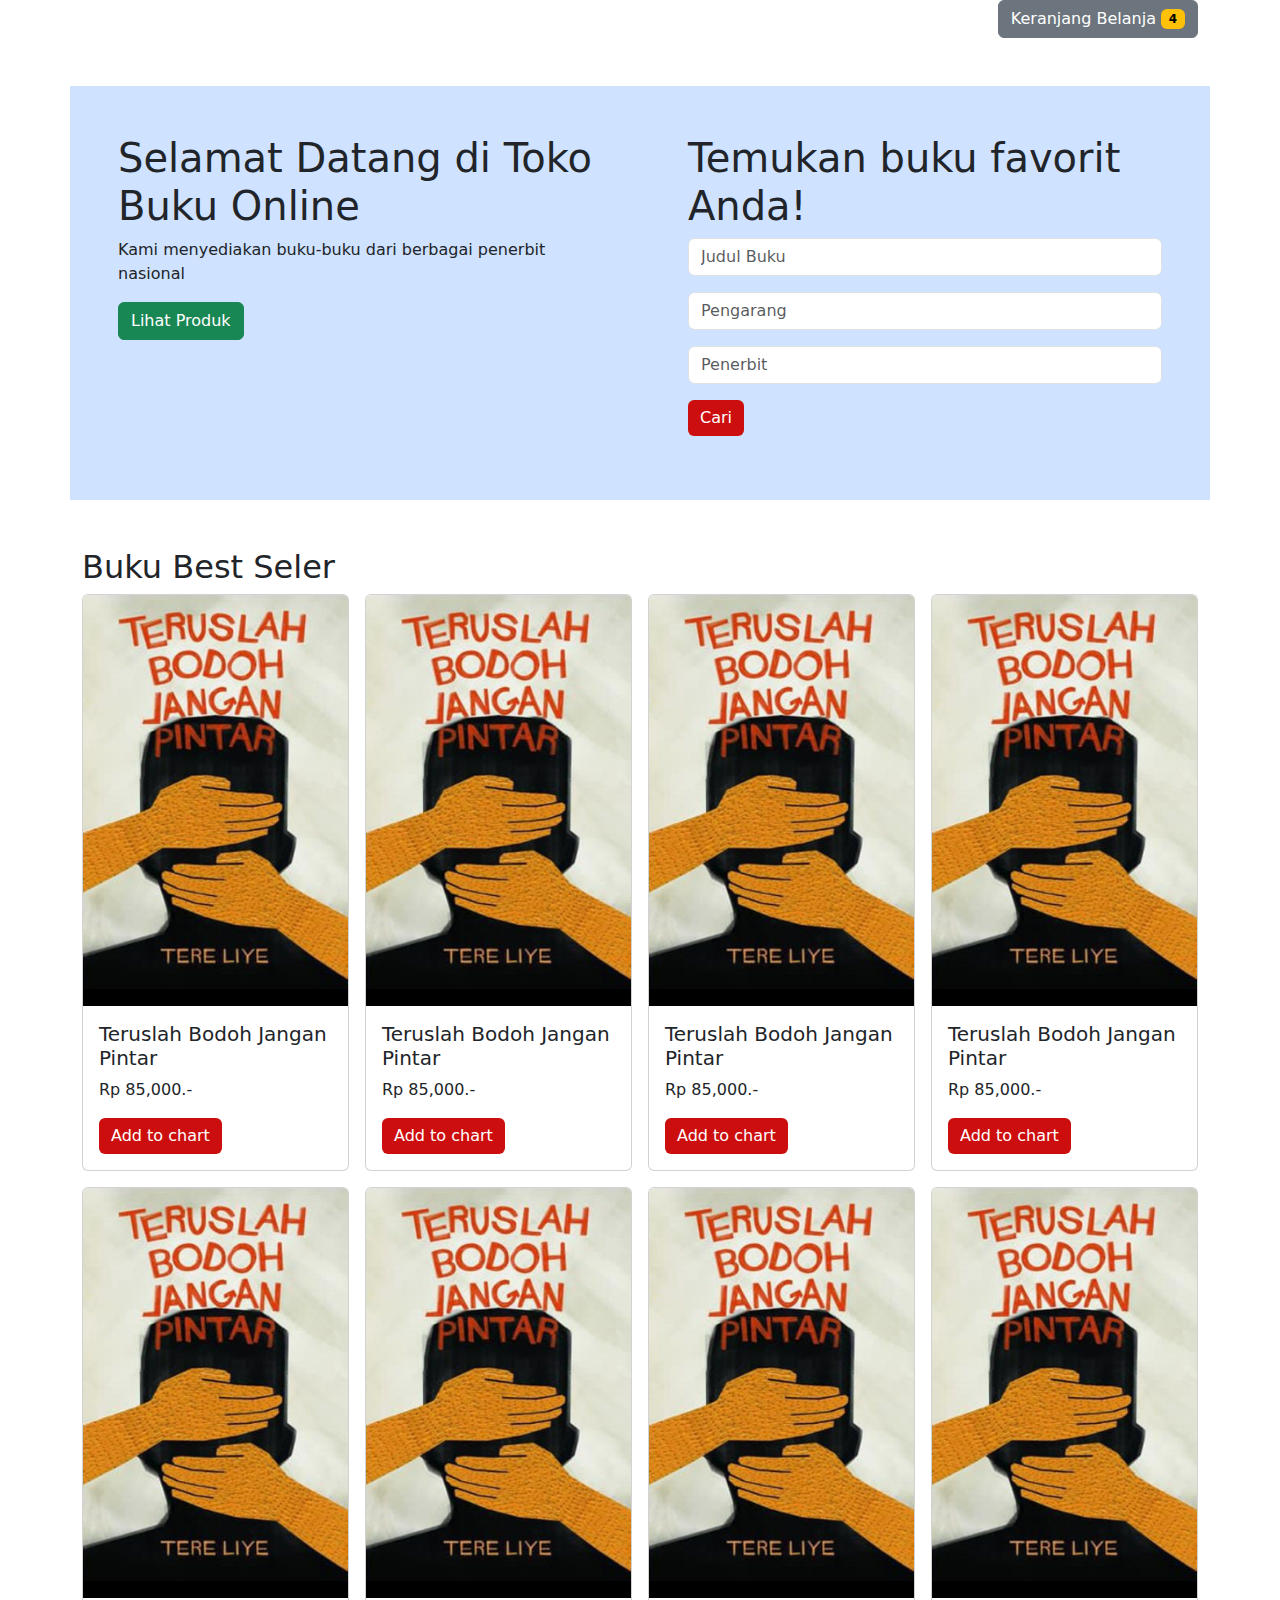
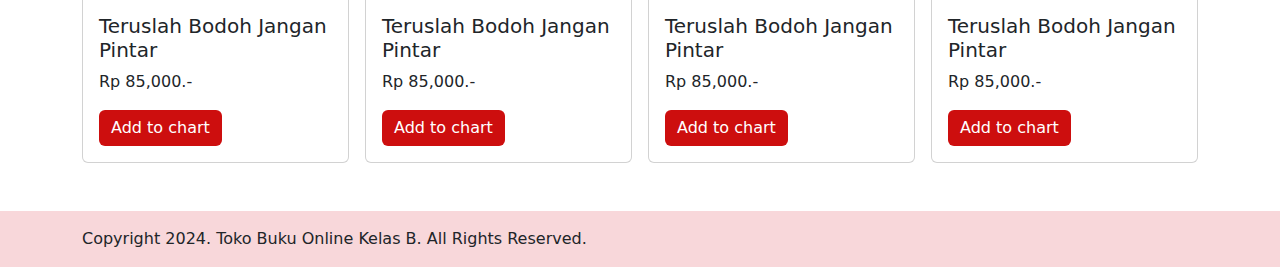
<file: Praktikum 9/index.html>
<!doctype html>
<html lang="en">
  <head>
    <meta charset="utf-8">
    <meta name="viewport" content="width=device-width, initial-scale=1">
    <title>Toko Buku Online</title>
    <link href="https://cdn.jsdelivr.net/npm/bootstrap@5.3.3/dist/css/bootstrap.min.css" rel="stylesheet" integrity="sha384-QWTKZyjpPEjISv5WaRU9OFeRpok6YctnYmDr5pNlyT2bRjXh0JMhjY6hW+ALEwIH" crossorigin="anonymous">
    <link rel="stylesheet" href="css/style.css">
  </head>
  <body>
    
    <div class="container">
        <div class="row mb-5">
            <div class="col-12 text-end">
                <a href="chart" class="btn btn-secondary">Keranjang Belanja <span class="badge text-bg-warning">4</span></a>
            </div>
        </div>
        <div class="row bg-primary-subtle mb-5">
            <div class="col-6 p-5">
                <h1>Selamat Datang di Toko Buku Online</h1>
                <p>Kami menyediakan buku-buku dari berbagai penerbit nasional</p>
                <a href="#" class="btn btn-success">Lihat Produk</a>
            </div>
            <div class="col-6 p-5">
                <h1>Temukan buku favorit Anda!</h1>
                <form action="">
                    <div class="mb-3">
                        <input type="text" class="form-control"
                        placeholder="Judul Buku">
                    </div>
                    <div class="mb-3">
                        <input type="text" class="form-control"
                        placeholder="Pengarang">
                    </div>
                    <div class="mb-3">
                        <input type="text" class="form-control"
                        placeholder="Penerbit">
                    </div>
                    <div class="mb-3">
                       <button class="btn btn-primary">Cari</button>
                    </div>
                </form>
            </div>
        </div> 

        <h2>Buku Best Seler</h2>
        <div class="row mb-5 g-3">
            <div class="col-3">
                <div class="card">
                    <img src="Teruslah-Bodoh-Jangan-Pintar.jpg" class="card-img-top" alt="...">
                    <div class="card-body">
                      <h5 class="card-title">Teruslah Bodoh Jangan Pintar</h5>
                      <p class="card-text">
                        Rp 85,000.-
                      </p>
                      <a href="#" class="btn btn-primary">Add to chart</a>
                    </div>
                  </div>
            </div>
            <div class="col-3">
                <div class="card">
                    <img src="Teruslah-Bodoh-Jangan-Pintar.jpg" class="card-img-top" alt="...">
                    <div class="card-body">
                      <h5 class="card-title">Teruslah Bodoh Jangan Pintar</h5>
                      <p class="card-text">
                        Rp 85,000.-
                      </p>
                      <a href="#" class="btn btn-primary">Add to chart</a>
                    </div>
                  </div>
            </div>
            <div class="col-3">
                <div class="card">
                    <img src="Teruslah-Bodoh-Jangan-Pintar.jpg" class="card-img-top" alt="...">
                    <div class="card-body">
                      <h5 class="card-title">Teruslah Bodoh Jangan Pintar</h5>
                      <p class="card-text">
                        Rp 85,000.-
                      </p>
                      <a href="#" class="btn btn-primary">Add to chart</a>
                    </div>
                  </div>
            </div>
            <div class="col-3">
                <div class="card">
                    <img src="Teruslah-Bodoh-Jangan-Pintar.jpg" class="card-img-top" alt="...">
                    <div class="card-body">
                      <h5 class="card-title">Teruslah Bodoh Jangan Pintar</h5>
                      <p class="card-text">
                        Rp 85,000.-
                      </p>
                      <a href="#" class="btn btn-primary">Add to chart</a>
                    </div>
                  </div>
            </div>
            <div class="col-3">
                <div class="card">
                    <img src="Teruslah-Bodoh-Jangan-Pintar.jpg" class="card-img-top" alt="...">
                    <div class="card-body">
                      <h5 class="card-title">Teruslah Bodoh Jangan Pintar</h5>
                      <p class="card-text">
                        Rp 85,000.-
                      </p>
                      <a href="#" class="btn btn-primary">Add to chart</a>
                    </div>
                  </div>
            </div>
            <div class="col-3">
                <div class="card">
                    <img src="Teruslah-Bodoh-Jangan-Pintar.jpg" class="card-img-top" alt="...">
                    <div class="card-body">
                      <h5 class="card-title">Teruslah Bodoh Jangan Pintar</h5>
                      <p class="card-text">
                        Rp 85,000.-
                      </p>
                      <a href="#" class="btn btn-primary">Add to chart</a>
                    </div>
                  </div>
            </div>
            <div class="col-3">
                <div class="card">
                    <img src="Teruslah-Bodoh-Jangan-Pintar.jpg" class="card-img-top" alt="...">
                    <div class="card-body">
                      <h5 class="card-title">Teruslah Bodoh Jangan Pintar</h5>
                      <p class="card-text">
                        Rp 85,000.-
                      </p>
                      <a href="#" class="btn btn-primary">Add to chart</a>
                    </div>
                  </div>
            </div>
            <div class="col-3">
                <div class="card">
                    <img src="Teruslah-Bodoh-Jangan-Pintar.jpg" class="card-img-top" alt="...">
                    <div class="card-body">
                      <h5 class="card-title">Teruslah Bodoh Jangan Pintar</h5>
                      <p class="card-text">
                        Rp 85,000.-
                      </p>
                      <a href="#" class="btn btn-primary">Add to chart</a>
                    </div>
                  </div>
            </div>
        </div>
    </div>
    <footer class="bg-danger-subtle py-3">
        <div class="container">
            Copyright 2024. Toko Buku Online Kelas B. All Rights Reserved.
        </div>
    </footer>

    <script src="https://cdn.jsdelivr.net/npm/bootstrap@5.3.3/dist/js/bootstrap.bundle.min.js" integrity="sha384-YvpcrYf0tY3lHB60NNkmXc5s9fDVZLESaAA55NDzOxhy9GkcIdslK1eN7N6jIeHz" crossorigin="anonymous"></script>
  </body>
</html>
</file>
<file: Praktikum 9/css/style.css>
.btn-primary{
    background-color: rgb(205, 14, 14);
    border: 1px rgb(203, 31, 31);
}

.btn-primary:hover{
    background-color: rgb(205, 14, 14);
    border: 1px rgb(205, 14, 14);
}

.btn-primary-subtle{
    background-color: rgb(205, 14, 14);
}
</file>
